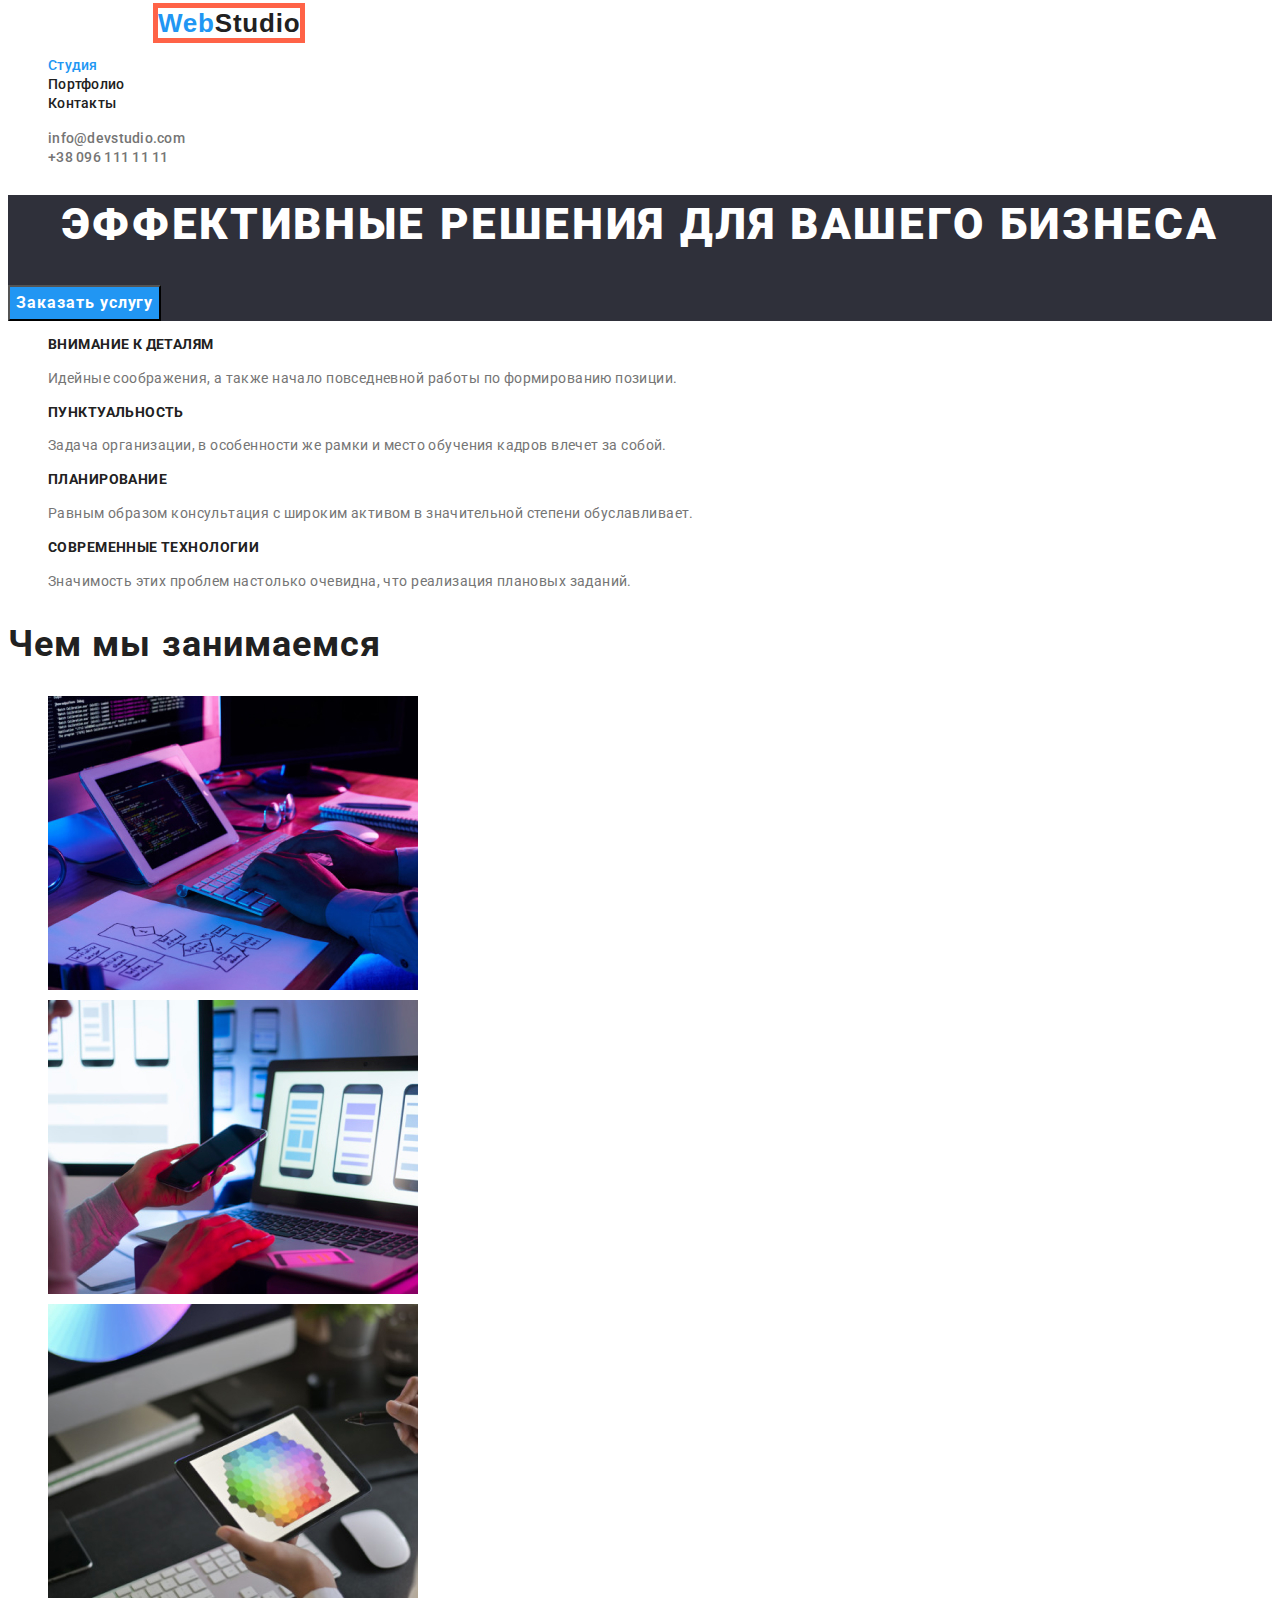
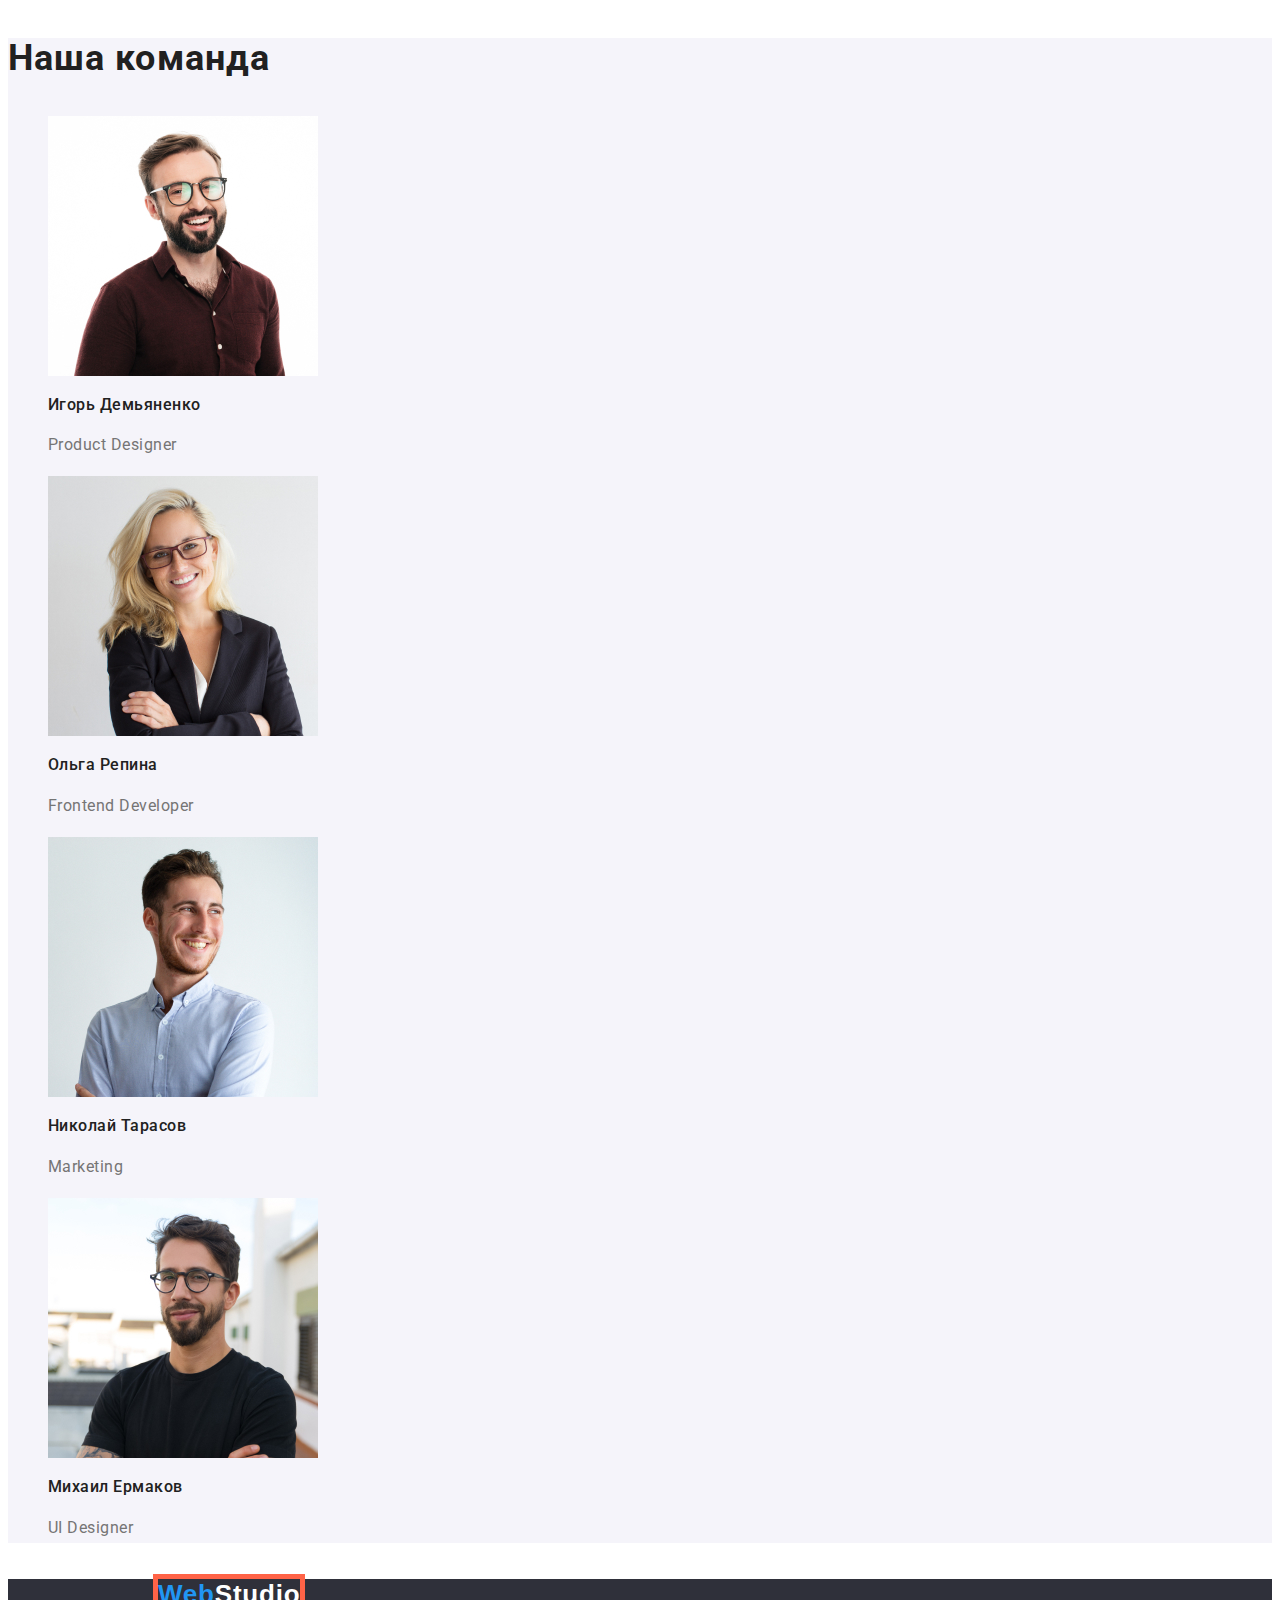
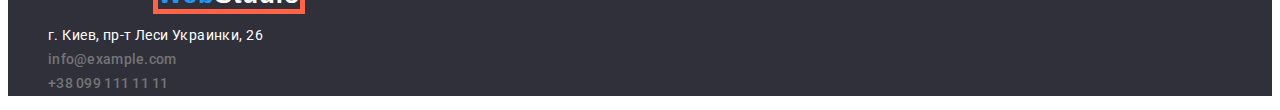
<file: index.html>
<!DOCTYPE html>
<html lang="ru">

<head>
    <meta charset="UTF-8">
    <meta http-equiv="X-UA-Compatible" content="IE=edge">
    <meta name="viewport" content="width=device-width, initial-scale=1.0">
<link rel="preconnect" href="https://fonts.googleapis.com">
<link rel="preconnect" href="https://fonts.gstatic.com" crossorigin>
<link href="https://fonts.googleapis.com/css2?family=Raleway:wght@700&family=Roboto:wght@400;500;700;900&display=swap"
    rel="stylesheet">
    <title>WebStudio</title>
    <link rel="stylesheet" href="./css/styles.css">
</head>

<body class="page">
        <header class="header">
        <a href="/" class="main-header-link"><span style="color:#2196F3;">Web</span><span style="color:#212121;">Studio</span></a>
        <nav class="header-nav">
            <ul class="header-list">
                <li class="header-item"><a href="" class="header-link1">Студия</a></li>
                <li class="header-item"><a href="./portfolio.html" class="header-contacts">Портфолио</a></li>
                <li class="header-item"><a href="" class="header-contacts">Контакты</a></li>
            </ul>
        </nav>
        <ul>
            <li class="header-item"><a class="header-contact" href="mailto:info@devstudio.com">info@devstudio.com</a>
            <li class="header-item"><a class="header-contact" href="tel:+380961111111">+38 096 111 11 11</a>
        </ul>
    </header>
    <main>
        <section class="hero">
            <h1 class="hero-title">ЭФФЕКТИВНЫЕ РЕШЕНИЯ ДЛЯ ВАШЕГО БИЗНЕСА</h1>
            <button type="button" class="hero-btn">Заказать услугу</button>
        </section>
        <section>

            <ul class="hero-list">
                <li class="hero-item">
                    <h3 class="text1">ВНИМАНИЕ К ДЕТАЛЯМ</h3>
                    <p class="text">Идейные соображения, а также начало повседневной работы по формированию позиции.</p>
                </li>
                <li class="hero-item">
                    <h3 class="text1">ПУНКТУАЛЬНОСТЬ</h3>
                    <p class="text">Задача организации, в особенности же рамки и место обучения кадров влечет за собой.</p>
                </li>
                <li class="hero-item">
                    <h3 class="text1">ПЛАНИРОВАНИЕ</h3>
                    <p class="text">Равным образом консультация с широким активом в значительной степени обуславливает.</p>
                </li>
                <li class="hero-item">
                    <h3 class="text1">СОВРЕМЕННЫЕ ТЕХНОЛОГИИ</h3>
                    <p class="text">Значимость этих проблем настолько очевидна, что реализация плановых заданий.</p>
                </li>
            </ul>
        </section>
        <section>
            <h2 class="section-title">Чем мы занимаемся</h2>
            <ul class="about-work">
                <li class="about-list"> <img src="./images/box1.jpg" alt="work on tablet" width="370" height="294" /></li>
                <li class="about-list"> <img src="./images/box2.jpg" alt="work on PC" width="370" height="294" /></li>
                <li class="about-list"> <img src="./images/box3.jpg" alt="work on tablet2" width="370" height="294" /></li>
            </ul>
        </section>
        <section class="about-us">
            <h2 class="section-title">Наша команда</h2>
            <ul class="about1">
                <li class="about1-link">
                    <img src="./images/img.jpg" alt="product designer" width="270" height="260" />
                    <h3 class="name">Игорь Демьяненко</h3>
                    <p class="about" lang="en"> Product Designer</p>
                </li>
                <li class="about1-link">
                    <img src="./images/img1.jpg" alt="Frontend Developer" width="270" height="260" />
                    <h3 class="name">Ольга Репина</h3>
                    <p class="about">Frontend Developer</p>
                </li>
                <li class="about1-link">
                    <img src="./images/img2.jpg" alt="Marketing" width="270" height="260" />
                    <h3 class="name">Николай Тарасов</h3>
                    <p class="about">Marketing</p>
                </li>
                <li class="about1-link">
                    <img src="./images/img3.jpg" alt="UI Designer" width="270" height="260" />
                    <h3 class="name">Михаил Ермаков</h3>
                    <p class="about">UI Designer</p>
                </li>
            </ul>
        </section>
    </main>
    <footer class="contacts">
        <a href="/" class="main-header-link"><span style="color:#2196F3;">Web</span><span style="color:#FFFFFF;">Studio</span></a>
        <address>
            <ul class="adress">
    <li class="adress-item"> <a class="adress-link" href="https://goo.gl/maps/g7qsjHx3iKjqyc236">г. Киев, пр-т Леси
            Украинки, 26</a></li>
    <li class="adress-item"> <a class="adress-link2" href="mailto:info@example.com">info@example.com</a></li>
    <li class="adress-item"> <a class="adress-link2" href="telto:+380991111111">+38 099 111 11 11</a></li>
        </ul>
        </address>
    </footer>
    

</html>
</file>
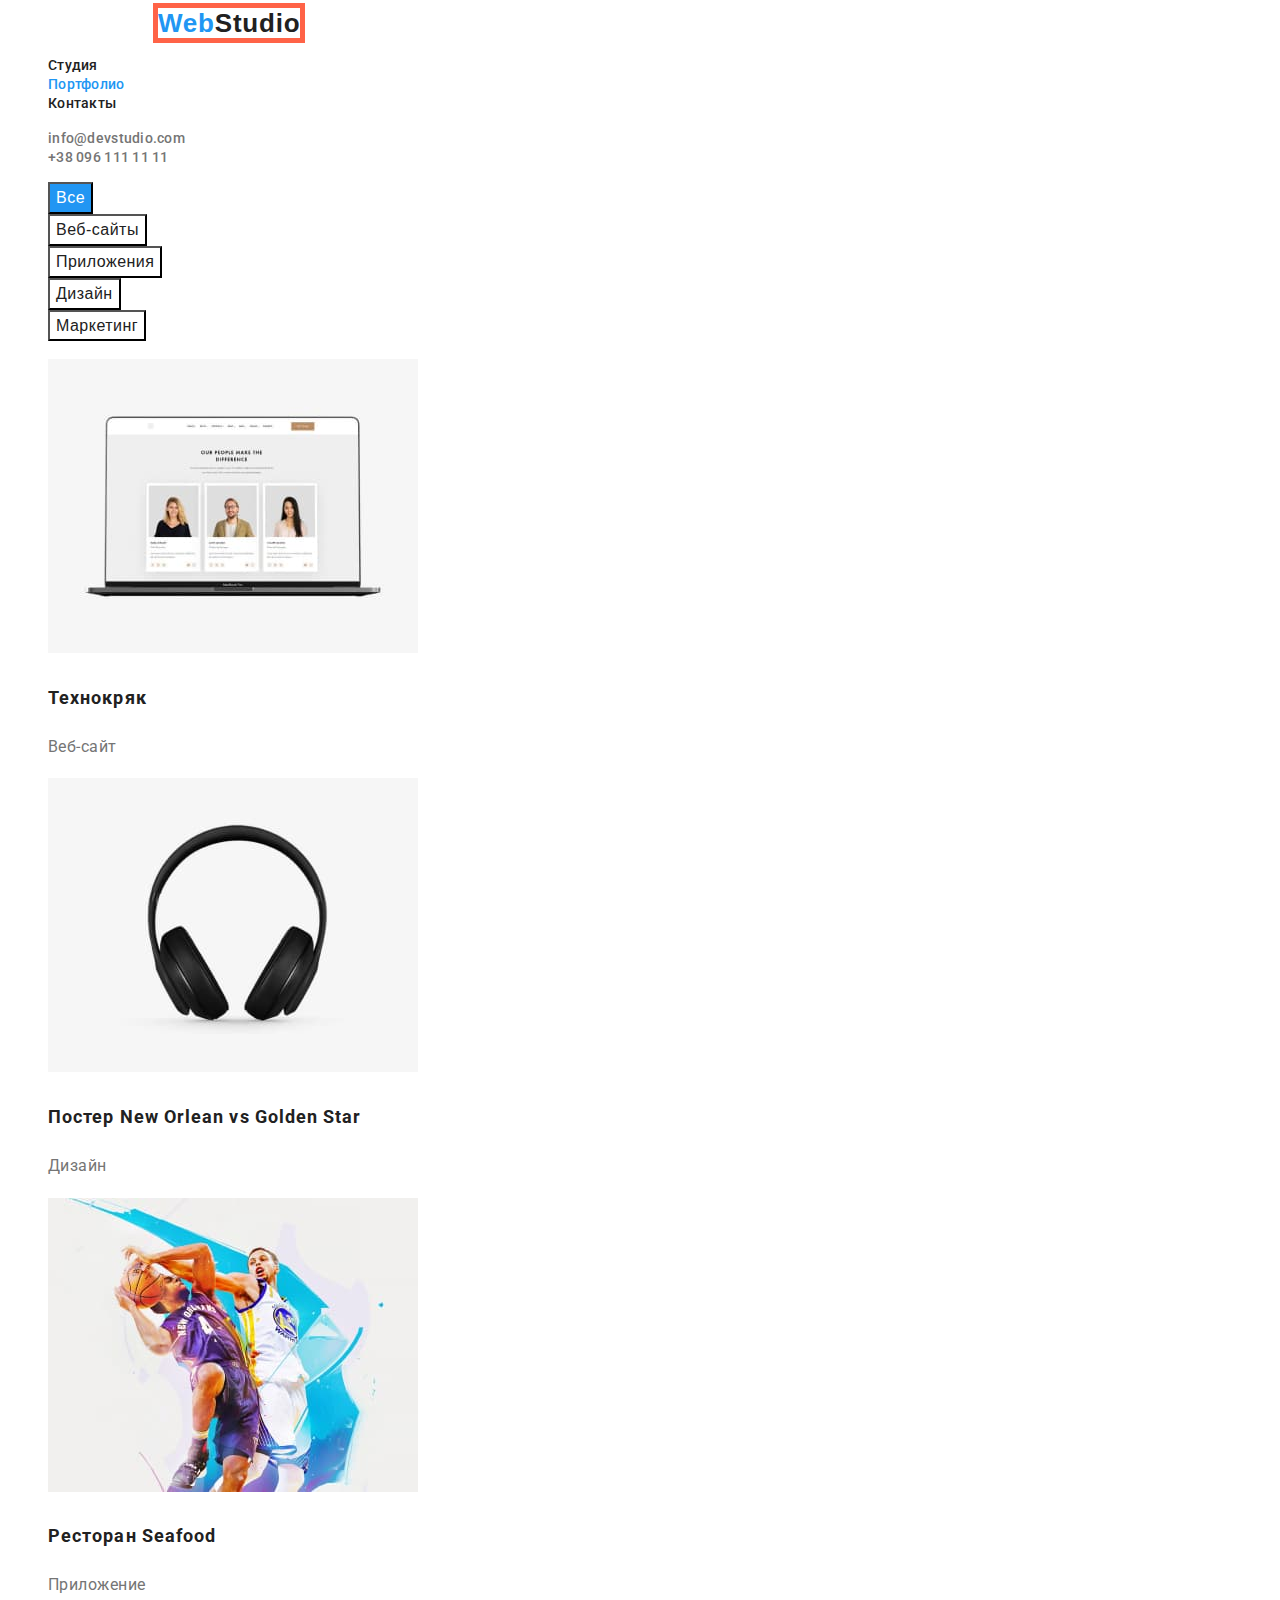
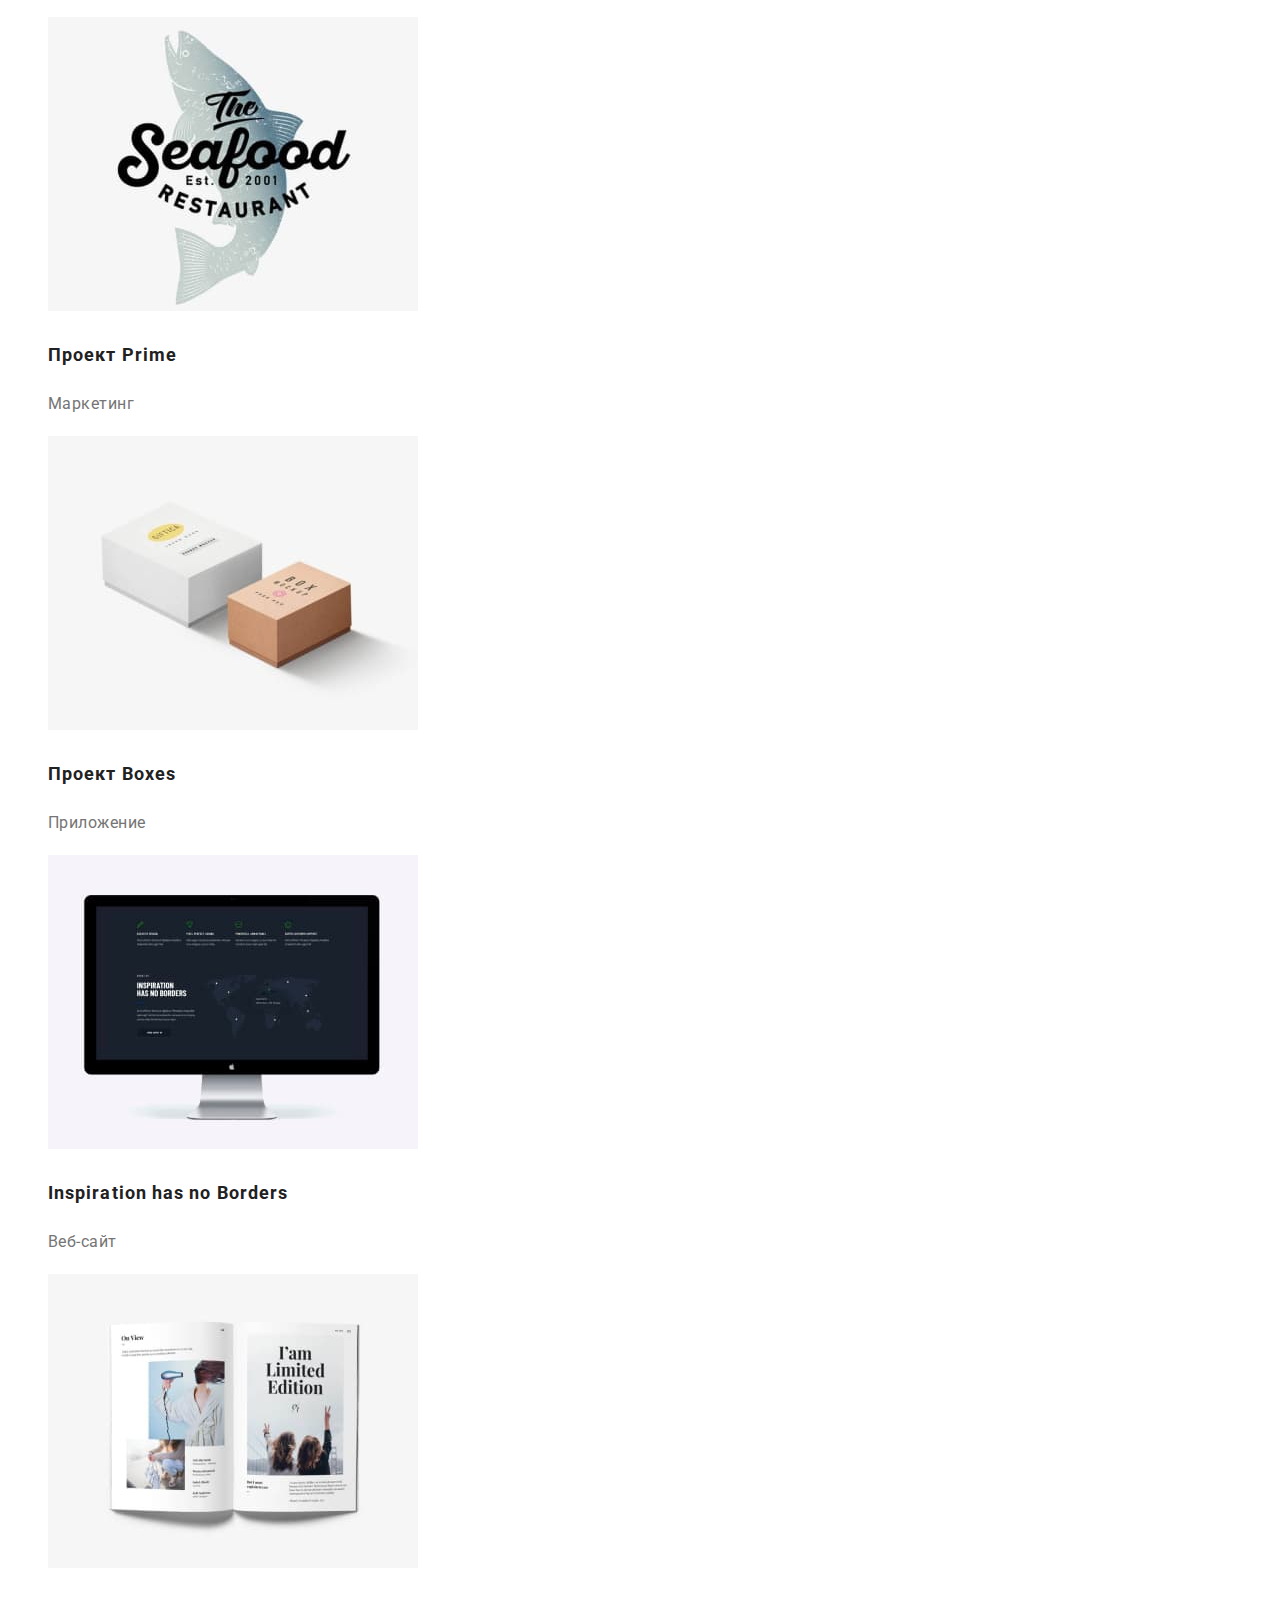
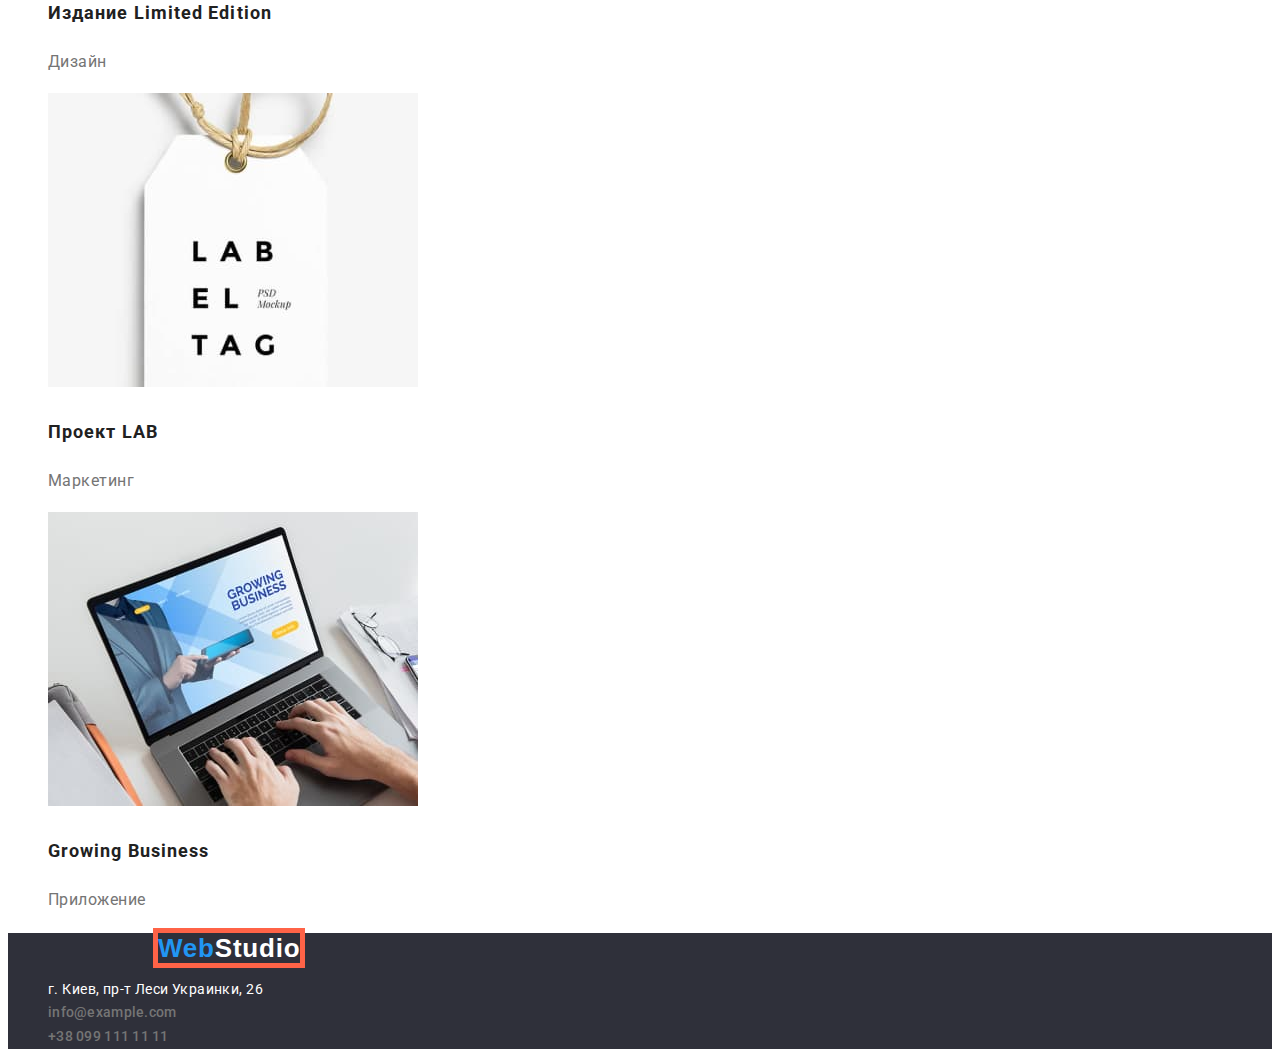
<file: portfolio.html>
<!DOCTYPE html>
<html lang="ru">
<head>
    <meta charset="UTF-8">
    <meta http-equiv="X-UA-Compatible" content="IE=edge">
    <meta name="viewport" content="width=device-width, initial-scale=1.0">
    <link rel="preconnect" href="https://fonts.googleapis.com">
    <link rel="preconnect" href="https://fonts.gstatic.com" crossorigin>
    <link href="https://fonts.googleapis.com/css2?family=Raleway:wght@700&family=Roboto:wght@400;500;700;900&display=swap"
        rel="stylesheet">
    <title>portfolio</title>
    <link rel="stylesheet" href="./css/styles.css">
</head>
<body>
    <header class="header">
        <a href="/" class="main-header-link"><span style="color:#2196F3;">Web</span><span style="color:#212121;">Studio</span></a>
        
        <nav class="header-nav">
            <ul class="header-list">
                <li class="header-item"><a href="./index.html" class="header-link">Студия</a></li>
                <li class="header-item"><a href="" class="current1">Портфолио</a></li>
                <li class="header-item"><a href="" class="header-link">Контакты</a></li>
            </ul>
        </nav>
        <ul>
            <li class="header-item"><a class="header-contact" href="mailto:info@devstudio.com">info@devstudio.com</a>
            <li class="header-item"><a class="header-contact" href="tel:+380961111111">+38 096 111 11 11</a>
    
        </ul>
    </header>
    <main>
    <section class="button-all">
        <ul>
        <li><button type="button" class="button-all-main">Все</button></li>
        <li><button type="button" class="button-all">Веб-сайты</button></li>
        <li><button type="button" class="button-all">Приложения</button></li>
        <li><button type="button" class="button-all">Дизайн</button></li>
        <li><button type="button" class="button-all">Маркетинг</button></li>
        </ul>
        <ul class="about2">
            <li class="about2-link">
                <img src="./images/img4.jpg" alt="product designer" width="370" height="294" />
                <h2 class="car-title">Технокряк</h2>
                <p class="about">Веб-сайт</p>
            </li>
            <li class="about2-link">
                <img src="./images/img5.jpg" alt="Frontend Developer" width="370" height="294" />
                <h2 class="car-title">Постер New Orlean vs Golden Star</h2>
                <p class="about">Дизайн</p>
            </li>
            <li class="about2-link">
                <img src="./images/img6.jpg" alt="Marketing" width="370" height="294" />
                <h2 class="car-title">Ресторан Seafood</h2>
                <p class="about">Приложение</p>
            </li>
            <li class="about2-link">
                <img src="./images/img7.jpg" alt="UI Designer" width="370" height="294" />
                <h2 class="car-title">Проект Prime</h2>
                <p class="about">Маркетинг</p>
            </li>
            <li class="about2-link">
                <img src="./images/img8.jpg" alt="UI Designer" width="370" height="294" />
                <h2 class="car-title">Проект Boxes</h2>
                <p class="about">Приложение</p>
            </li>
            <li class="about2-link">
                <img src="./images/img9.jpg" alt="UI Designer" width="370" height="294" />
                <h2 class="car-title">Inspiration has no Borders</h2>
                <p class="about">Веб-сайт</p>
            </li>
            <li class="about2-link">
                <img src="./images/img10.jpg" alt="UI Designer" width="370" height="294" />
                <h2 class="car-title">Издание Limited Edition</h2>
                <p class="about">Дизайн</p>
            </li>
            <li class="about2-link">
                <img src="./images/img11.jpg" alt="UI Designer" width="370" height="294" />
                <h2 class="car-title">Проект LAB</h2>
                <p class="about">Маркетинг</p>
            </li>
            <li class="about2-link">
                <img src="./images/img12.jpg" alt="UI Designer" width="370" height="294" />
                <h2 class="car-title">Growing Business</h2>
                <p class="about">Приложение</p>
            </li>
        </ul>
    </section>
    </main>
    <footer class="contacts">
        <a href="/" class="main-header-link"><span style="color:#2196F3;">Web</span><span style="color:#FFFFFF;">Studio</span></a>
        <address class="adress">
            <ul class="adress">
                <li class="adress-item"> <a class="adress-link" href="https://goo.gl/maps/g7qsjHx3iKjqyc236">г. Киев, пр-т
                        Леси Украинки, 26</a></li>
                <li class="adress-item"> <a class="adress-link2" href="mailto:info@example.com">info@example.com</a></li>
                <li class="adress-item"> <a class="adress-link2" href="telto:+380991111111">+38 099 111 11 11</a></li>
            </ul>
        </address>
    </footer>
</body>
</html>
</file>
<file: css/styles.css>
body {
    font-family: Roboto, sans-serif ;

    }
ul {
list-style: none;
}
:root {
---main-btn-color: #212121;
---second-btn-color:#2196F3;
---main-title-color:#212121;
---second-title-color: #757575;
---third-title-color:#FFFFFF;
}
.text {
    font-weight: 400;
    font-size: 14px;
    line-height: 1.71;
    letter-spacing: 0.03em;
    color: var(---second-title-color);
}
.text1 {
    font-weight: 700;
    font-size: 14px;
    line-height: 1.14;
    letter-spacing: 0.03em;
    text-transform: uppercase;
    color: var(---main-btn-color);
}
.main-header-link {
    font-family: "Relaway", sans-serif;
    font-style: normal;
    font-weight: 700;
    font-size: 26px;
    line-height: 1.19;
    letter-spacing: 0.03em;
    text-decoration: none;
    margin-left: 145px;
    margin-top: 31px;
    border: 5px solid tomato;
}

.header-item {
    color: var(---main-btn-color);
}
.header-link1 {
    text-decoration: none;
    font-weight: 500;
    font-size: 14px;
    line-height: 1.14;
    letter-spacing: 0.02em;
    color: var(---second-btn-color);
}

.header-contacts  {
    text-decoration: none;
    font-weight: 500;
    font-size: 14px;
    line-height: 1.14;
    letter-spacing: 0.02em;
    color: var(---main-btn-color);
}
.header-link:hover  {
    color: var(---second-btn-color);
}
.header-link:focus {
    color: var(---second-btn-color);

}
.header-contact {
    color: var(---second-title-color);
    text-decoration: none;
    font-weight: 500;
    font-size: 14px;
    line-height: 1.14;
    letter-spacing: 0.02em;
}
.header-link {
    text-decoration: none;
    font-weight: 500;
    font-size: 14px;
    line-height: 1.14;
    letter-spacing: 0.02em;
    color: var(---main-title-color)
}

.current1 {
    color: var(---second-btn-color);
    text-decoration: none;
    font-weight: 500;
    font-size: 14px;
    line-height: 1.14;
    letter-spacing: 0.02em;
}
.current1:hover .current1:hover {
    color: var(---second-btn-color);
}

.current1:focus .current1:focus  {
    color: var(---second-btn-color);
}
body {
    background-color: var(---third-title-color);
}
.hero {
    background-color: #2F303A;
    font-weight: 900;
    font-size: 44px;
    line-height: 1.36;
    text-align: center;
    letter-spacing: 0.06em;
    text-transform: uppercase;
    color: var(---third-title-color);
}
.hero-title {
    font-weight: 900;
    font-size: 44px;
    line-height: 1.36;
    text-align: center;
    letter-spacing: 0.06em;
    text-transform: uppercase;
    color: var(---third-title-color);
}
.hero-btn {
    background-color: var(---second-btn-color);
    font-family: inherit;
    font-weight: 700;
    font-size: 16px;
    line-height: 1.87;
    display: flex;
    align-items: center;
    text-align: center;
    letter-spacing: 0.06em;
    color: var(---third-title-color);
    
}
.hero-btn:hover {
    background-color: #188CE8;
}

.section-title {
    font-weight: 700;
    font-size: 36px;
    line-height: 1.16;
    letter-spacing: 0.03em;
    color: var(---main-btn-color)
}
.about2 {
    font-weight: 700;
    font-size: 18px;
    line-height: 2;
    letter-spacing: 0.06em;   
    color: var(---main-btn-color);
}
.about-work {
    font-size: 16px;
    line-height: 1.88;
    letter-spacing: 0.03em;
    color: var(---second-title-color);
    list-style: none;
}
.name {
    font-weight: 500;
    font-size: 16px;
    line-height: 1.18;
    letter-spacing: 0.03em;
    color: var(---main-btn-color);
}
.about-us{
    font-weight: 700;
    font-size: 36px;
    line-height: 1.16;
    letter-spacing: 0.03em;    
    color: var(---main-title-color);
}
.about1-link {
    font-weight: 500;
    font-size: 16px;
    line-height: 19px;
    letter-spacing: 0.03em;
    color: var(---main-title-color);
}
.about-us {
    background-color: #F5F4FA;
}
.about {
    font-weight: 400;
    font-size:16px;
    line-height:1.88;
    letter-spacing:0.03em;
    color: var(---second-title-color);
}
.about1-link {
    list-style: none;
}
.about2 {
    list-style: none;
}
.car-title {
        font-weight: 700;
        font-size: 18px;
        line-height: 2;
        letter-spacing: 0.06em;
        color: var(---main-btn-color);
}
.button-all {
    background-color: var(---third-title-color);
    font-weight: 500;
    font-size: 16px;
    line-height: 1.62;
    letter-spacing: 0.03em;
    color: var(---main-btn-color);
    
}
.button-all-main {
    background-color: var(---second-btn-color);
    font-weight: 500;
    font-size: 16px;
    line-height: 1.62;
    letter-spacing: 0.03em;
    color: var(---third-title-color);
    list-style: none;
}


.contacts {
    background-color: #2F303A;
    text-decoration: none;
    font-weight: 700;
    font-size: 26px;
    line-height: 1.19;
    letter-spacing: 0.03em;
    color: var(---second-btn-color);
}
.adress {
    list-style: none;
    font-size: 14px;
    line-height: 1.71;
    letter-spacing: 0.03em;
    color: var(---third-title-color);
}
.address-list {
    font-family: "Relaway", sans-serif;
    font-style: normal;
    font-weight: 700;
    font-size: 26px;
    line-height: 1.19;
    letter-spacing: 0.03em;
    text-decoration: none;
    text-decoration: none;
}
.adress-link {
    font-style: normal;
    font-weight: 400;
    font-size: 14px;
    line-height: 1.71;
    letter-spacing: 0.03em;
    color: var(---third-title-color);
    text-decoration: none;
}

.adress-link2 {
    font-style: normal;
    color: var(---second-title-color);
    text-decoration: none;
    font-weight: 500;
    font-size: 14px;
    line-height: 1.14;
    letter-spacing: 0.02em;
}
/* Цвет основного текста color: #212121; */
/* вторичный цвет текста color: #757575; */
/* белый color: #FFFFFF; */
/* акцент  color: #2196F3; */
/* вторичный цвет фона #2F303A */
</file>
